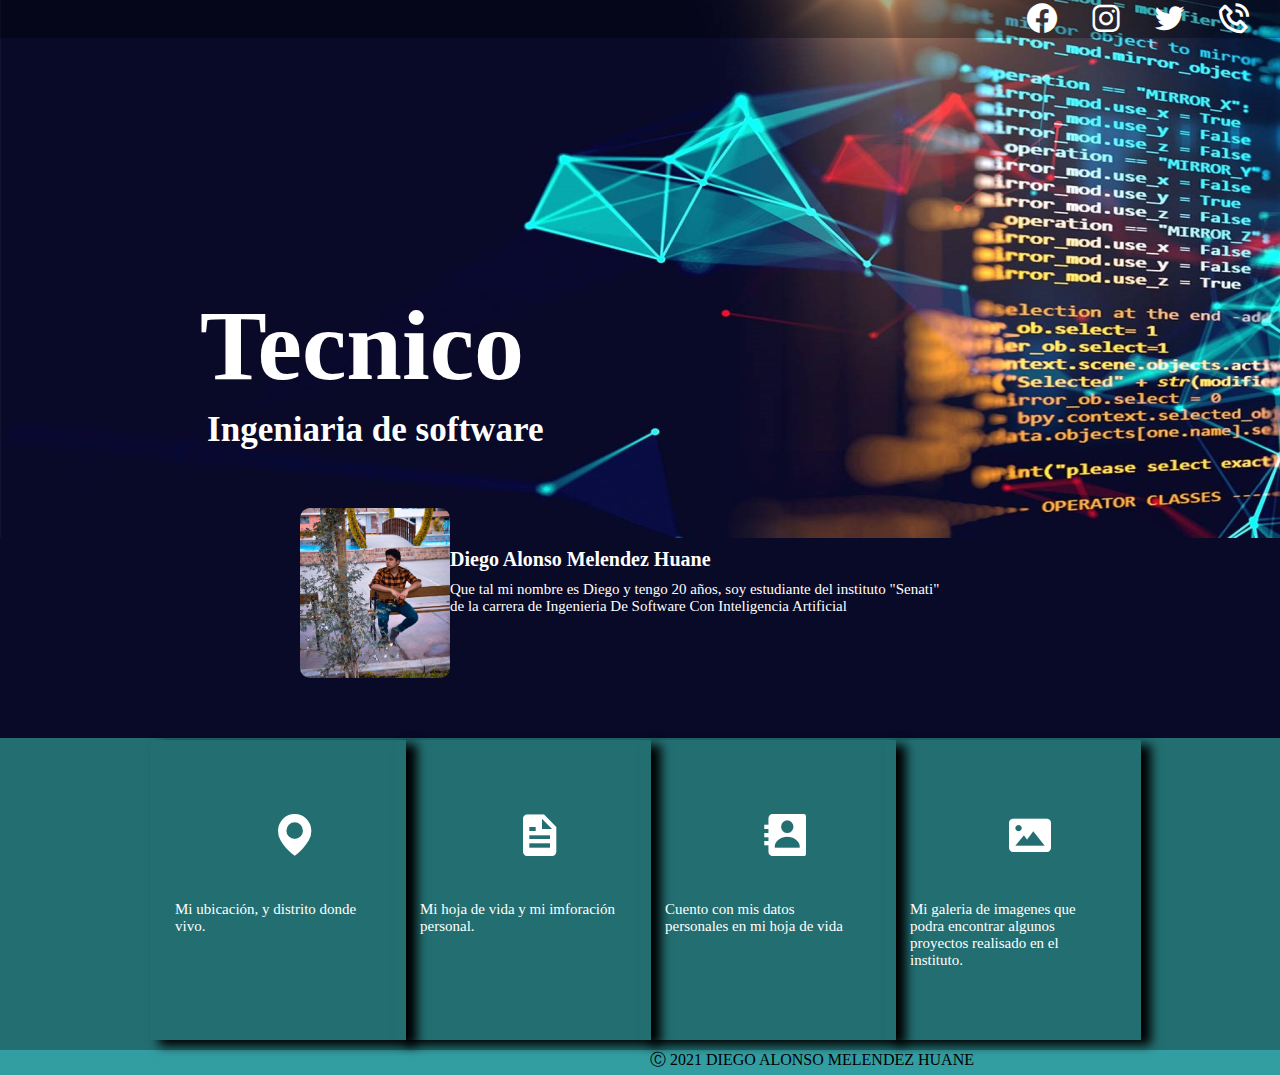
<file: index.html>
<!DOCTYPE html>
<html lang="es">
<head>
	<meta charset="utf-8">
	<title>Portafolio web</title>
	<link rel="stylesheet" type="text/css" href="css/estilo-inicio.css">
	<link href='https://unpkg.com/boxicons@2.0.7/css/boxicons.min.css' rel='stylesheet'>
	<link rel="shortcut icon" href="img/logo.svg">
</head>
<body>
	<section id="section-1">
		<nav class="nav">
		<div class="iconos">
			<a href="https://www.facebook.com/diego.melendez.77770/"><i class='bx bxl-facebook-circle bx-md'></i></a>
			<a href="https://www.instagram.com/diego.myh/"><i class='bx bxl-instagram bx-md' ></i></a>
			<a href="https://twitter.com/HuaneDiego"><i class='bx bxl-twitter bx-md' ></i></a>
			<a href="https://api.whatsapp.com/send?phone=946738294"><i class='bx bx-phone-call bx-md'></i></a>
		</div>
	</nav>
		<article class="article-inicio">
			<div class="tecnico"><h1>Tecnico</h1></div>
			<div class="ign"><h3>Ingeniaria de software</h3></div>
		</article>
		<article class="SOBRE">
			<img class="foto" src="img/foto.jpeg" alt="">
			<div class="tamaños">
				<div class="nom"><P>Diego Alonso Melendez Huane</P></div>
				<div class="desc"><p>Que tal mi nombre es Diego y tengo 20 años, soy estudiante del instituto "Senati" de la carrera de Ingenieria De Software Con Inteligencia Artificial</p></div>
			</div>
		</article>
	</section>
	<section class="section-2">
		<article class="descripcion">
			<div class="cont-1">
				<a href="html/ubi.html"><i class='bx bxs-map font-size ubi bx-tada-hover'></i></a>
				<p class="p">Mi ubicación, y distrito donde vivo.</p>
			</div>
			<div class="cont-2">
				<a href="html/cv.html"><i class='bx bxs-file font-size bx-tada-hover'></i></a>
				<p class="p">Mi hoja de vida y mi imforación personal.</p>
			</div>
			<div class="cont-3">
				<i class='bx bxs-contact font-size bx-tada-hover'></i>
				<p class="p">Cuento con mis datos personales en mi hoja de vida</p>
			</div>
			<div class="cont-4">
				<a href="html/imagenes.html"><i class='bx bxs-image font-size bx-tada-hover'></i>
				<p class="p">Mi galeria de imagenes que podra encontrar algunos proyectos realisado en el instituto.</p></a>
			</div>
		</article>
	</section>
	<footer>
		<div><p class="copy">&#9400; 2021 DIEGO ALONSO MELENDEZ HUANE </p></div>
	</footer>
</body>
</html>
</file>
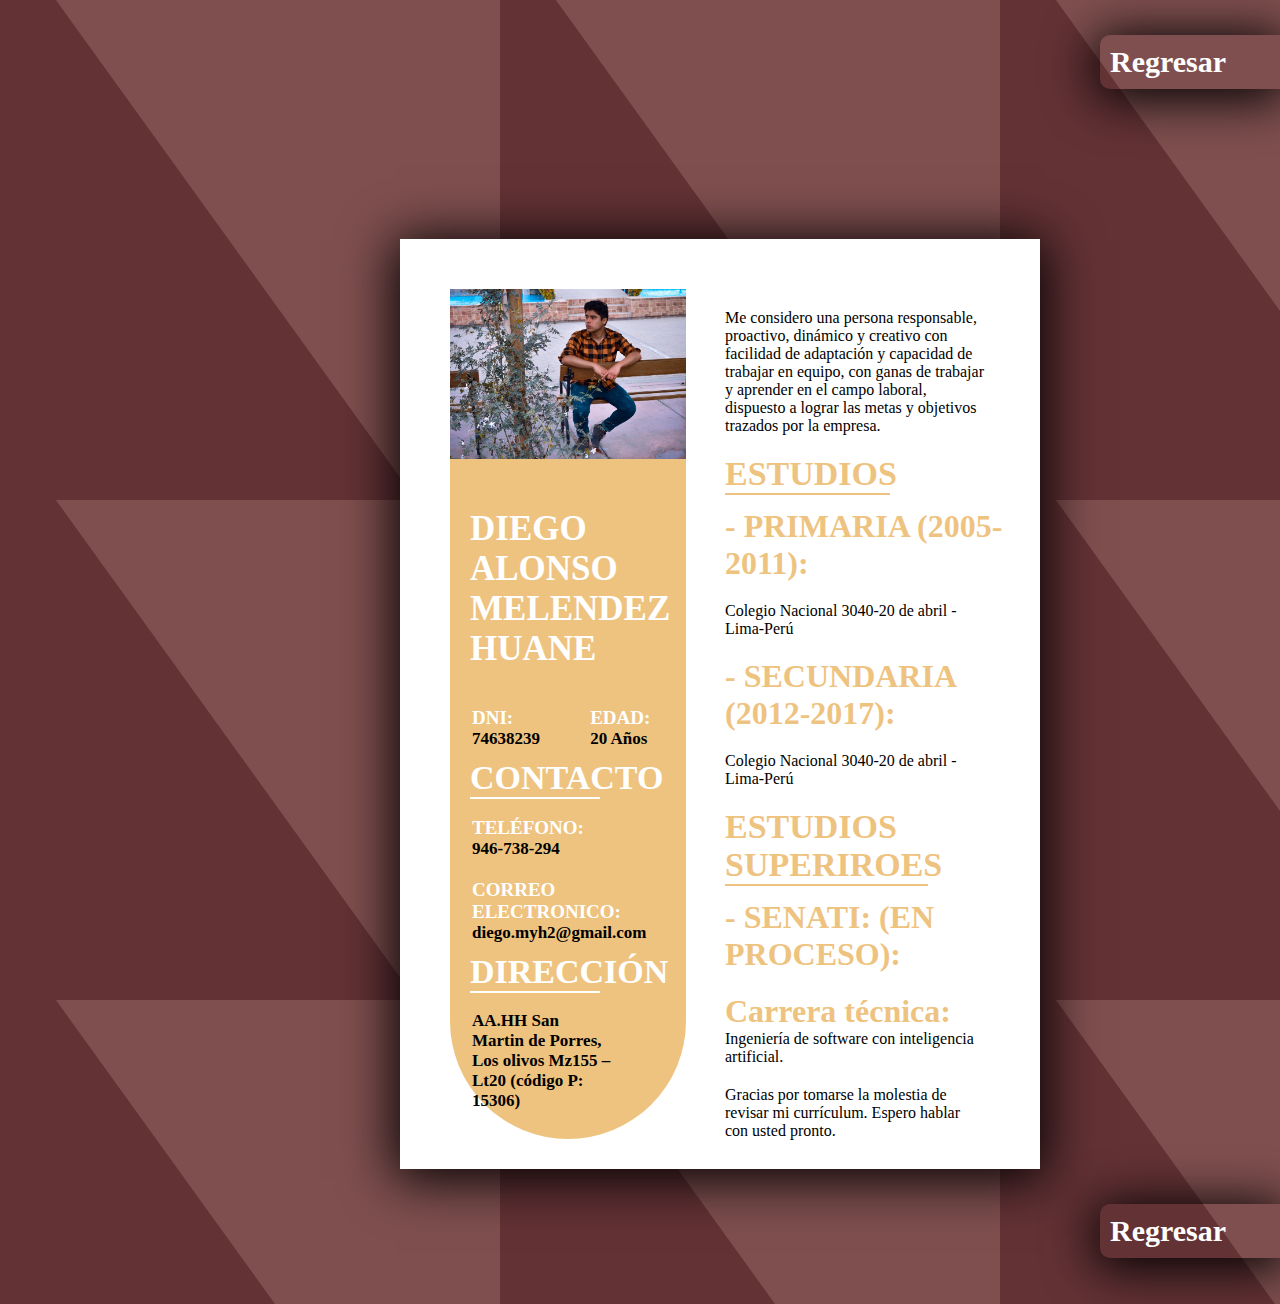
<file: html/cv.html>
<!DOCTYPE html>
<html lang="es">
<head>
	<meta charset="utf-8">
	<title>Hoja de vida</title>
	<link rel="stylesheet" type="text/css" href="../css/cv.css">
	<link rel="shortcut icon" href="../img/logo.svg">
</head>
<body>
	<div>
		<a href="../index.html"><div class="regre"><h1 class="regresar">Regresar</h1></div></a>
	</div>
	<section>
		<article class="article-1">
			<div class="img"><img class="foto" src="../img/foto-2.jpeg" alt=""></div>

			<div class="center"><h1 class="nombre">DIEGO ALONSO MELENDEZ HUANE</h1></div>

			<br>
			<div class="dividir">
				<div class="dos">
					<div class="div1"><h1 class="h1">DNI:</h1><h3 class="h3">74638239</h3></div>
				</div>

				<div class="dos">
					<div class="div1"><h1 class="h1">EDAD:</h1><h3 class="h3">20 Años</h3></div>
				</div>
			</div>

			<div class="cont"><h1>CONTACTO</h1></div>

			<div class="div1"><h1 class="h1">TELÉFONO:</h1><h3 class="h3">946-738-294</h3></div>

			<div class="div1"><h1 class="h1">CORREO ELECTRONICO:</h1><h3 class="h3">diego.myh2@gmail.com</h3></div>

			<div class="cont"><h1>DIRECCIÓN</h1></div>

			<div class="div1"><h3 class="h3">AA.HH San Martin de
			Porres, Los olivos Mz155 –
			Lt20 (código P: 15306)</h3></div>

		</article>
		<article class="article-2">
			<div class="div-2">
				<p>Me considero una persona responsable,
				proactivo, dinámico y creativo con facilidad
				de adaptación y capacidad de trabajar en
				equipo, con ganas de trabajar y aprender en
				el campo laboral, dispuesto a lograr las metas
				y objetivos trazados por la empresa.</p>
			</div>
			<div class="titu"><h1>ESTUDIOS</h1></div>
			<div class="sub-titu"><h1>- PRIMARIA (2005-2011):</h1></div>
			<div class="div-2 top">
				<p>Colegio Nacional 3040-20 de abril - Lima-Perú</p>
			</div>

			<div class="sub-titu"><h1>-  SECUNDARIA (2012-2017):</h1></div>
			<div class="div-2 top">
				<p>Colegio Nacional 3040-20 de abril - Lima-Perú</p>
			</div>

			<div class="titu lar"><h1>ESTUDIOS SUPERIROES</h1></div>
			<div class="sub-titu"><h1>-  SENATI:   (EN PROCESO):</h1></div>
			<div class="div-2 top">
				<h1 class="eee">Carrera técnica:</h1>
				<p>Ingeniería de software con inteligencia artificial.</p>
			</div>
			
			<div class="div-2">
				<p>Gracias por tomarse la molestia de revisar mi currículum. Espero hablar con usted pronto.</p>
			</div>
		</article>
	</section>
	<footer>
		<a href="../index.html"><div class="regre"><h1 class="regresar">Regresar</h1></div></a>
	</footer>
</body>
</html>
</file>
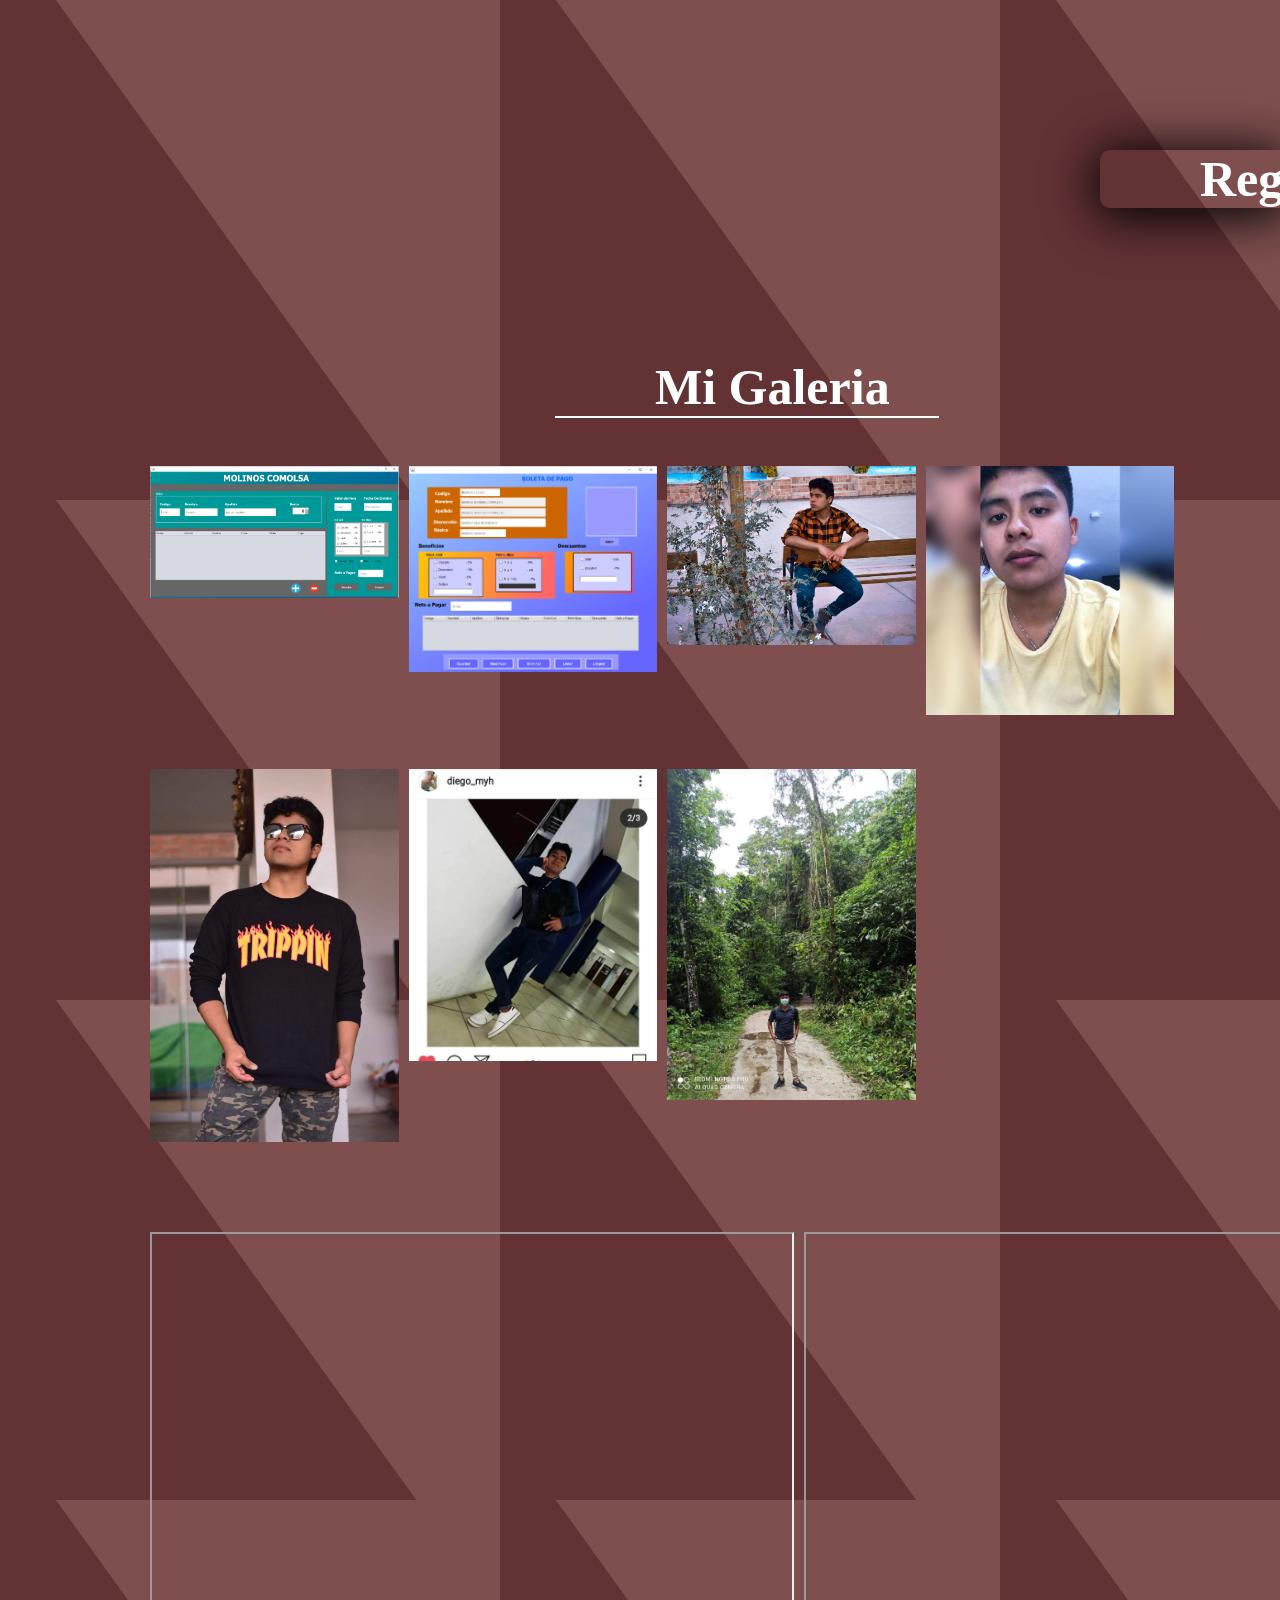
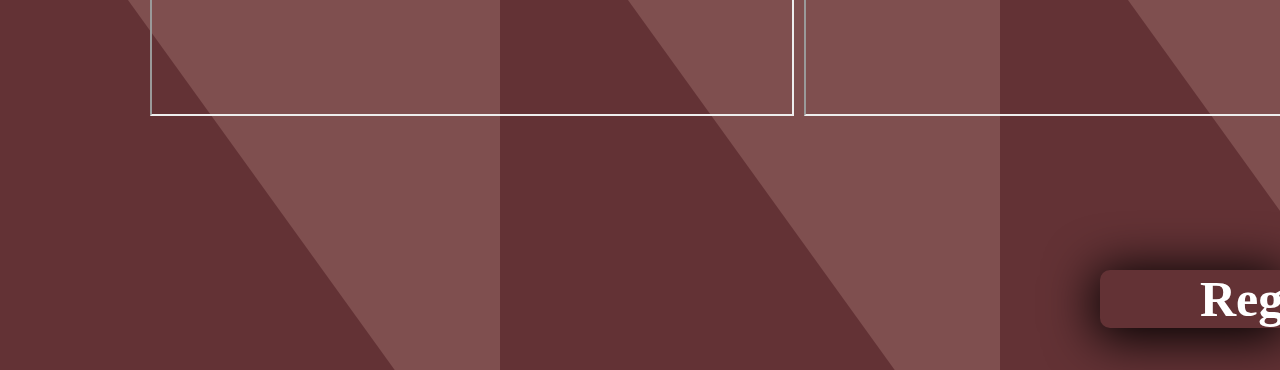
<file: html/imagenes.html>
<!DOCTYPE html>
<html lang="es">
<head>
	<meta charset="utf-8">
	<title>Imagenes</title>
	<link rel="stylesheet" type="text/css" href="../css/img.css">
	<link rel="shortcut icon" href="../img/logo.svg">
</head>
<body>
	<nav>
		<a href="../index.html"><div class="regre muestra"><h1 class="muestra">Regresar</h1></div></a>
	</nav>
	<div class="titu"><h1>Mi Galeria</h1></div>
	<section>
		<article>
			<div class="img"><img class="imagen" src="../img/comolsa.PNG" alt=""></div>
			<div class="img"><img class="imagen" src="../img/boleta.PNG" alt=""></div>
			<div class="img"><img class="imagen" src="../img/foto-2.jpeg" alt=""></div>
			<div class="img"><img class="imagen" src="../img/yo-1.png" alt=""></div>
		</article>
	</section>
	<section>
		<article>
			<div class="img"><img class="imagen" src="../img/yo-2.jpg" alt=""></div>
			<div class="img"><img class="imagen" src="../img/yo-3.jpg" alt=""></div>
			<div class="img"><img class="imagen" src="../img/yo-4.jpg" alt=""></div>
		</article>
	</section>
	<br>
	<br>
	<section>
		<article>
			<div><iframe src="https://drive.google.com/file/d/16MdC60C-sTAQW7-dkjgiA75Dv-xSy5X6/preview" width="640" height="480"></iframe></div>
			<div><iframe src="https://drive.google.com/file/d/1L6fVmd6n6aLSOCVh3UBnyBG_Vyxh-KZk/preview" width="640" height="480"></iframe></div>
		</article>
	</section>
	<footer>
		<a href="../index.html"><div class="regre muestra"><h1 class="muestra">Regresar</h1></div></a>
	</footer>
</body>
</html>
</file>
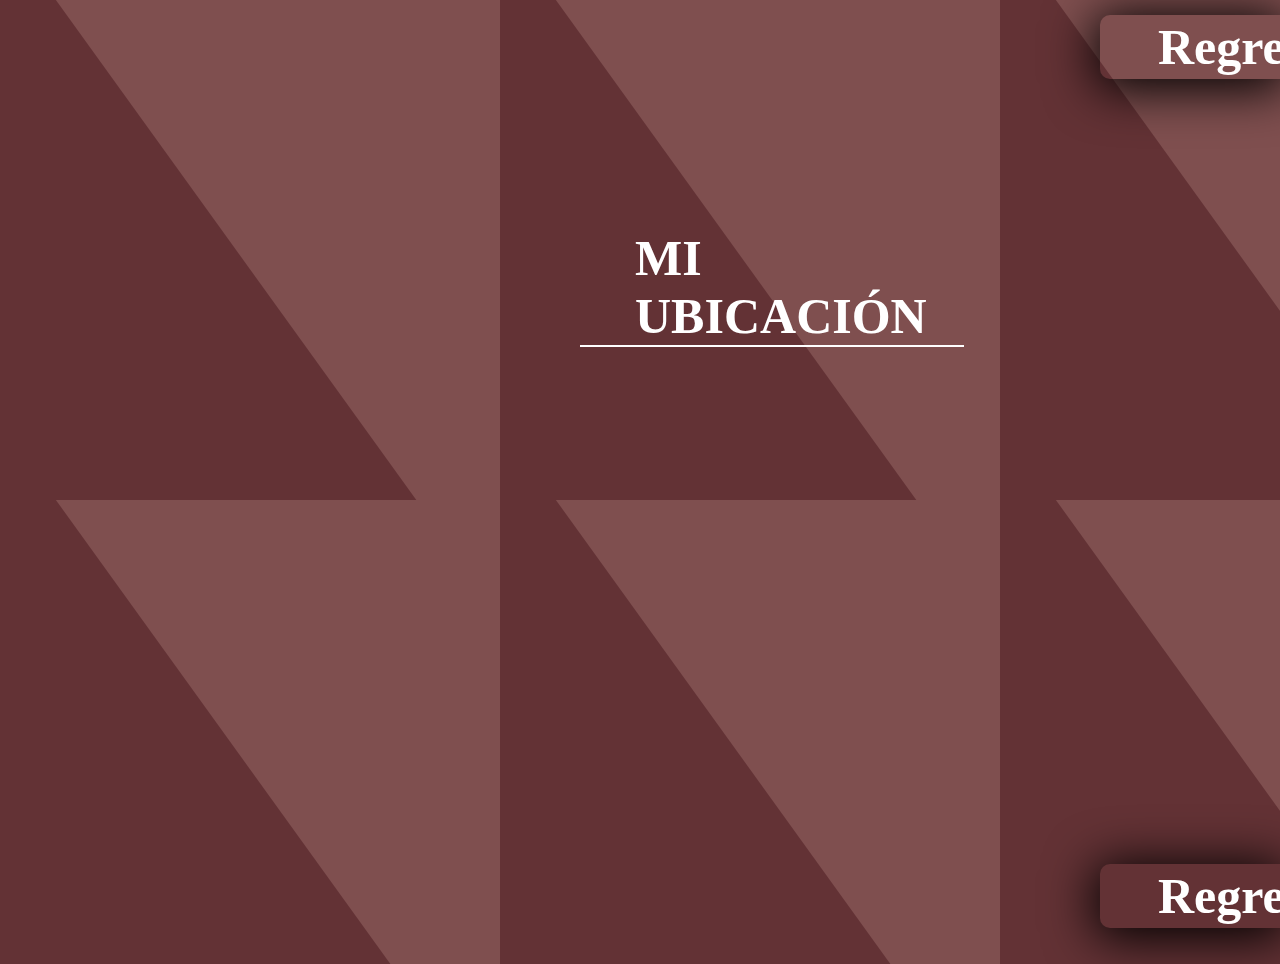
<file: html/ubi.html>
<!DOCTYPE html>
<html lang="es">
<head>
	<meta charset="utf-8">
	<title>Ubicación</title>
	<link rel="stylesheet" type="text/css" href="../css/ubi.css">
	<link rel="shortcut icon" href="../img/logo.svg">
</head>
<body>
	<nav>
		<a href="../index.html"><div class="regre color"><h1 class="regresar">Regresar</h1></div></a>
	</nav>
	<div class="ubicacion"><h1>MI UBICACIÓN</h1></div>
	<div class="mapa"><iframe src="https://www.google.com/maps/embed?pb=!1m18!1m12!1m3!1d3903.195967375634!2d-77.08358668518625!3d-11.960929943566267!2m3!1f0!2f0!3f0!3m2!1i1024!2i768!4f13.1!3m3!1m2!1s0x9105ce18e930e8cb%3A0x56a79f50316d2ca6!2sLos%20Olivos%2015306!5e0!3m2!1ses!2spe!4v1620292787383!5m2!1ses!2spe" width="90%" height="450" style="border:0;" allowfullscreen="" loading="lazy"></iframe></div>

	<footer>
		<a href="../index.html"><div class="regre color"><h1 class="regresar">Regresar</h1></div></a>
	</footer>
</body>
</html>
</file>
<file: css/estilo-inicio.css>
*{
	margin: 0;
	padding: 0;
}

.nav{
	background: rgba(0,0,0,0.3);
}

.iconos{
	grid-template-columns: repeat(4, 1fr);
 	gap: 0px;
 	display: grid;
 	width: 20%;
 	float: right;
}

.bxl-facebook-circle{
	color: white;
}

.bxl-instagram{
	color: white;
}

.bxl-twitter{
	color: white;
}

.bx-phone-call{
	color: white;
}

/*---------------------------*/

.bxl-instagram:hover{
	color: pink;
}

.bxl-twitter:hover{
	color:#007AAE ;
}

.bx-phone-call:hover{
	color: #085820;
}

.bxl-facebook-circle:hover{
	color: #007AAE;
}

#section-1{
	width: 100%;
	height: 700px;
	grid-template-columns: repeat(1, 1fr);
 	gap: 0px;
 	display: grid;
 	background-image: url("../img/foto-3.png");

 }

.article-inicio{
	width: 40%;
	height: 200px;
	position: relative;
	top: 250px;
	left: 200px;
}

.tecnico{
	color: white;
	font-family: Bahnschrift;
	font-weight: bold;
	font-size: 50px;
}

.ign{
	color: white;
	font-family: Bahnschrift;
	font-size: 30px;
}

/*--------------------------------------*/

.SOBRE{
	width: 100%;
	height: 200px;
	background: #090A28;
	margin: 300px 0px 0px 0px;
	grid-template-columns: repeat(2, 1fr);
 	gap: 0px;
 	display: grid;
}

.foto{
	width: 150px;
	border-radius: 10px;
	margin: -30px 0px 0px 300px;
}

.tamaños{
	 width: 60%;
	 height: 10px;
	 margin: 0px 0px 0px -200px;

}

.nom{
	font-size: 20px;
	font-family: Bahnschrift;
	font-weight: bold;
	color: white;
	margin: 10px;
}

.desc{
	font-size: 15px;
	font-family: Bahnschrift;
	color: white;
	margin: 10px;
	width: 500px;
}

.boton{
	font-size: 15px;
	font-family: Bahnschrift;
	color: white;
	margin: 25px 0px 0px 380px;
	border: solid 2px white;
	width: 150px;
	border-radius: 5px;
	cursor: pointer;
}

h3{
	margin: 7px;
}

.boton:hover{
	color: black;
	background: white;
}

/*---------------------------------------*/
.font-size{
	font-size: 50px;
	color: white;
	margin: 70px 0px 0px 120px;
}

.bxs-map:hover{
	color: red;
}

.bxs-contact:hover{
	color: #808080;
}

.bxs-image:hover{
	color: #085820;
}
/*--------------------------------*/

.section-2{
	width: 100%;
	height: 320px;
	background: #236E71;
	margin-top: 30px;

}

.descripcion{
	grid-template-columns: repeat(4, 1fr);
 	gap: 0px;
 	display: grid;
}

.cont-1{
	height: 300px;
	width: 80%;
	margin: 10px 0px 0px 150px;
	box-shadow: 10px 5px 10px 1px black;

}

.cont-2{
	height: 300px;
	width: 80%;
	margin: 10px 0px 0px 75px;
	box-shadow: 10px 5px 10px 0px black;

}

.cont-3{
	height: 300px;
	width: 80%;
	margin: 10px 0px 0px 0px;
	box-shadow: 10px 5px 10px 0px black;

}

.cont-4{
	height: 300px;
	width: 80%;
	margin: 10px 0px 0px -75px;
	box-shadow: 10px 5px 10px 0px black;

}

.p{
	color: white;
	font-family: Bahnschrift;
	font-size: 15px;
	margin: 40px 35px 0px 25px;
}

/*----------------------------*/

footer{
	width: 100%;
	height: 25px;
	background: #339EA2;
}

.copy{
	font-family: Bahnschrift;
	margin: 0px 0px 0px 650px;
}

.cont-1:hover{
	background: rgba(0,0,0,0.2);
}

.cont-3:hover{
	background: rgba(0,0,0,0.2);
}

.cont-4:hover{
	background: rgba(0,0,0,0.2);
}

.cont-2:hover{
	background: rgba(0,0,0,0.2);
}

a{
	text-decoration: none;
}
</file>
<file: css/cv.css>
*{
	margin: 0;
	padding: 0;
}

body{
	background-image: url("../img/FONDO.svg");
}

section{
	width: 50%;
	height: 930px;
	margin: 150px 0px 0px 400px;
	background: white;
	display: grid;
  	grid-template-columns: repeat(2, 1fr);
  	gap: 10px;
  	box-shadow: 0px 5px 50px 5px black;
}

.regre{
	color: white;
	font-family: Bahnschrift;
	font-weight: bold;
	font-size: 15px;
	margin-left: 1100px;
	margin-top: 35px;
	box-shadow: 0px 5px 50px 5px black;
	border-radius: 10px 0px 0px 10px;
	cursor: pointer;
}

.regresar{
	padding: 10px;
}

a{
	text-decoration: none;
}

.regre:hover{
	color: black;
	background: white;
}

.article-1{
	background: #EEC37F;
	width: 75%;
	height: 850px;
	margin: 50px 0px 0px 50px;
	border-radius: 400px;
}

.img{
	width: 100%;
	height: 200px;
}

.foto{
	width: 100%;
}

.article-2{
	width: 95%;
	height: 800px;
	margin: 50px 0px 0px -20px;
}

/*--------------------------------------*/

.center{
	margin-left: 20px; 
	width: 80%;
	margin-top: 20px; 
}

.div1{
	display: grid;
  	grid-template-columns: repeat(1, 1fr);
  	gap: 0px;
  	margin-left: 2px;
  	margin-top: 20px; 
}

.nombre{
	color: white;
	font-family: Bahnschrift;
	font-weight: bold;
	width: 100%;
	font-size: 35px;
}

.h1{
	color: white;
	font-weight: bold;
	font-size: 19px;
	font-family: Bahnschrift;
	width: 80%;
	margin-left: 20px;
}

.h3{
	color: black;
	font-size: 17px;
	font-family: Bahnschrift;
	width: 60%;
	margin-left: 20px;
}

.cont{
	color: white;
	font-weight: bold;
	font-size: 17px;
	font-family: Bahnschrift;
	box-shadow: 0px 2px 0px 0px white;
	width: 55%;
	margin-left: 20px;
	margin-top: 10px;
}

/*------------------------------------*/

.div-2{
	margin: 20px;
	font-family: Bahnschrift;
}

.titu{
	color: #EEC37F;
	font-family: Bahnschrift;
	font-weight: bold;
	font-size: 17px;
	margin-left: 20px;
	width: 55%;
	box-shadow: 0px 2px 0px 0px #EEC37F;
}

.sub-titu{
	font-family: Bahnschrift;
	margin-top: 15px;
	margin-left: 20px;
	color: #EEC37F;
}

.lar{
	width: 68%;
}

.dividir{
	display: grid;
  	grid-template-columns: repeat(2, 1fr);
  	gap: 0px;
}

.eee{
	color: #EEC37F;
}

footer{
	height: 100px;
}
</file>
<file: css/img.css>
*{
	margin:0;
	padding: 0;
}

body{
	background-image: url("../img/FONDO.svg");
}

.titu{
	margin-left: 555px;
	box-shadow: 0px 2px 0px 0px white;
	width: 30%;
}

h1{
	color: white;
	font-family: Bahnschrift;
	font-weight: bold;
	font-size: 50px;
	margin-left: 100px;
	margin-top: 150px;
}

section{
	width: 80%;
	margin-left: 150px;
	margin-top: 50px;
}

article{
	display: grid;
  	grid-template-columns: repeat(4, 1fr);
  	gap: 10px;
}

.imagen{
	width: 100%;
}

/*------------------------------------*/

.regre{
	color: white;
	font-family: Bahnschrift;
	font-weight: bold;
	font-size: 15px;
	margin-left: 1100px;
	margin-top: 15px;
	box-shadow: 0px 5px 50px 5px black;
	border-radius: 10px 0px 0px 10px;
	cursor: pointer;
}

.regresar{
	padding: 3px;
}

a{
	text-decoration: none;
}

.muestra:hover{
	color: black;
	background: white;
}



footer{
	height: 100px;
}
</file>
<file: css/ubi.css>
*{
	margin: 0;
	padding: 0;
}

body{
	background-image: url("../img/FONDO.svg");
}

.ubicacion{
	width: 30%;
	margin-left: 580px; 
	margin-top: 150px;
	box-shadow: 0px 2px 0px 0px white;
}

h1{
	color: white;
	font-family: Bahnschrift;
	font-weight: bold;
	font-size: 50px;
	margin-left: 55px;
}

.mapa{
	margin-left: 130px; 
	margin-top: 50px;
}

/*----------------------------------------*/
.regre{
	color: white;
	font-family: Bahnschrift;
	font-weight: bold;
	font-size: 15px;
	margin-left: 1100px;
	margin-top: 15px;
	box-shadow: 0px 5px 50px 5px black;
	border-radius: 10px 0px 0px 10px;
	cursor: pointer;
}

.regresar{
	padding: 3px;
}

a{
	text-decoration: none;
}

.color:hover{
	background: white;
}

.regresar:hover{
	color: black;
}

footer{
	height: 100px;
}
</file>
